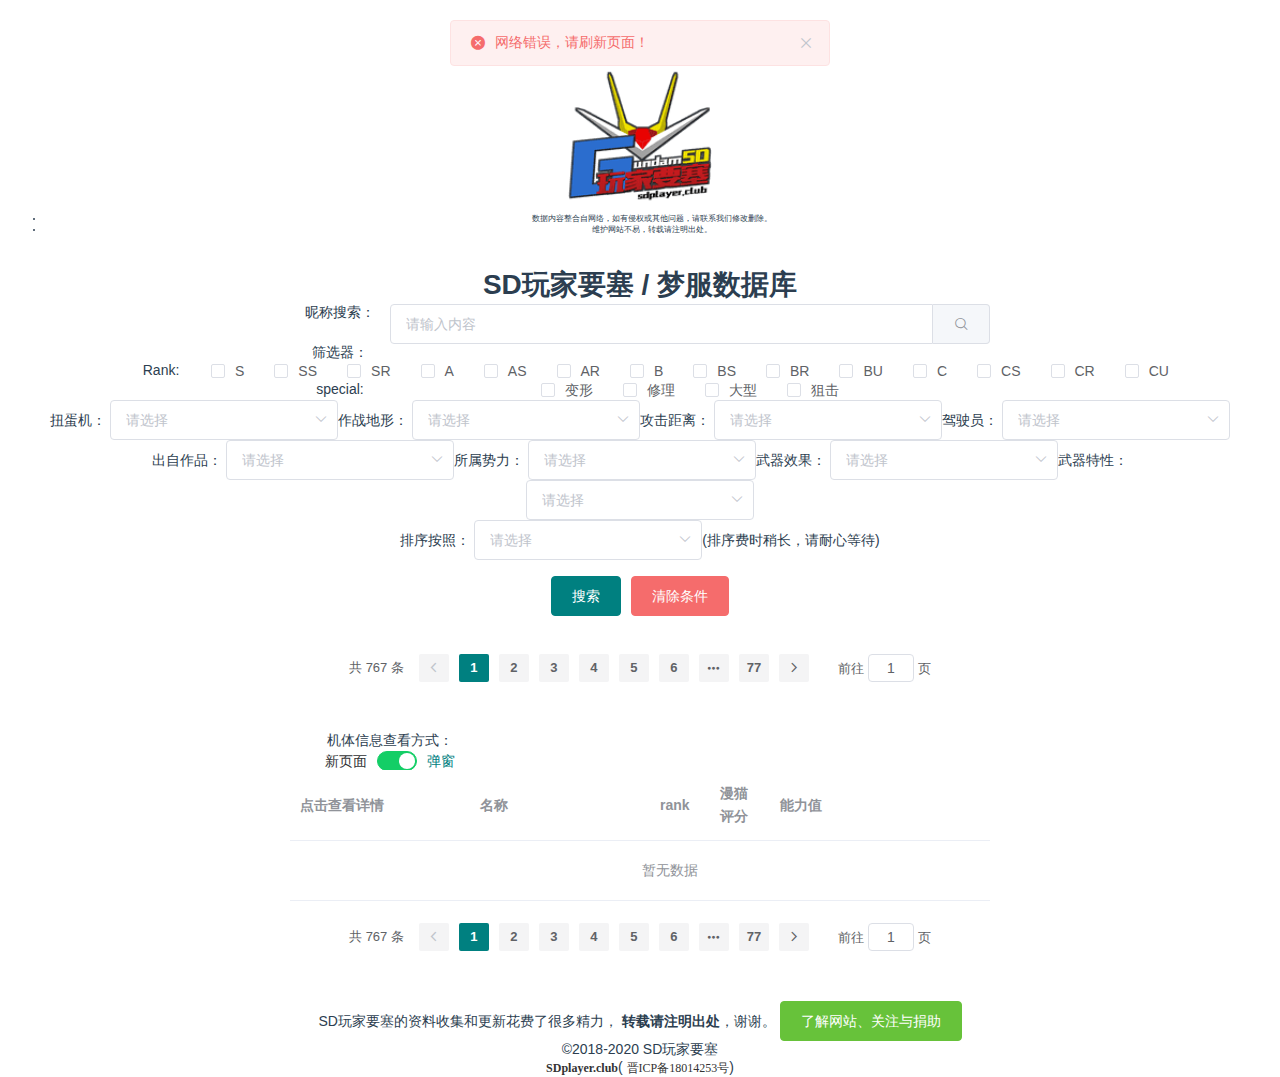
<file: index.html>
<!DOCTYPE html><html lang=en><script>var _hmt = _hmt || [];
  (function () {
    var hm = document.createElement("script");
    hm.src = "https://hm.baidu.com/hm.js?9fae1e68827654f107eb59cd7d290864";
    var s = document.getElementsByTagName("script")[0];
    s.parentNode.insertBefore(hm, s);
  })();</script><head><meta charset=utf-8><meta http-equiv=X-UA-Compatible content="IE=edge"><meta name=”Keywords” content=SD玩家要塞,玩家要塞,sd玩家要塞,SD敢达,SD高达 content=SD玩家要塞,玩家要塞,sd玩家要塞，SD敢达,SD高达><meta name=”Description” content=SD敢达机体资料库，最新的SD敢达梦服情报，SD攻略测评分享。 content=SD敢达机体资料库，最新的SD敢达梦服情报，SD攻略测评分享。><meta name=viewport content="width=device-width,initial-scale=1"><link rel=icon href=favicon.ico><title>SD玩家要塞</title><link href=css/chunk-vendors.2373a29e.css rel=preload as=style><link href=css/index.36b37ab7.css rel=preload as=style><link href=js/chunk-vendors.c2c6dd4f.js rel=preload as=script><link href=js/index.920ec86a.js rel=preload as=script><link href=css/chunk-vendors.2373a29e.css rel=stylesheet><link href=css/index.36b37ab7.css rel=stylesheet></head><body><noscript><strong>We're sorry but website doesn't work properly without JavaScript enabled. Please enable it to continue.</strong></noscript><div id=app></div><script src=js/chunk-vendors.c2c6dd4f.js></script><script src=js/index.920ec86a.js></script></body></html>
</file>
